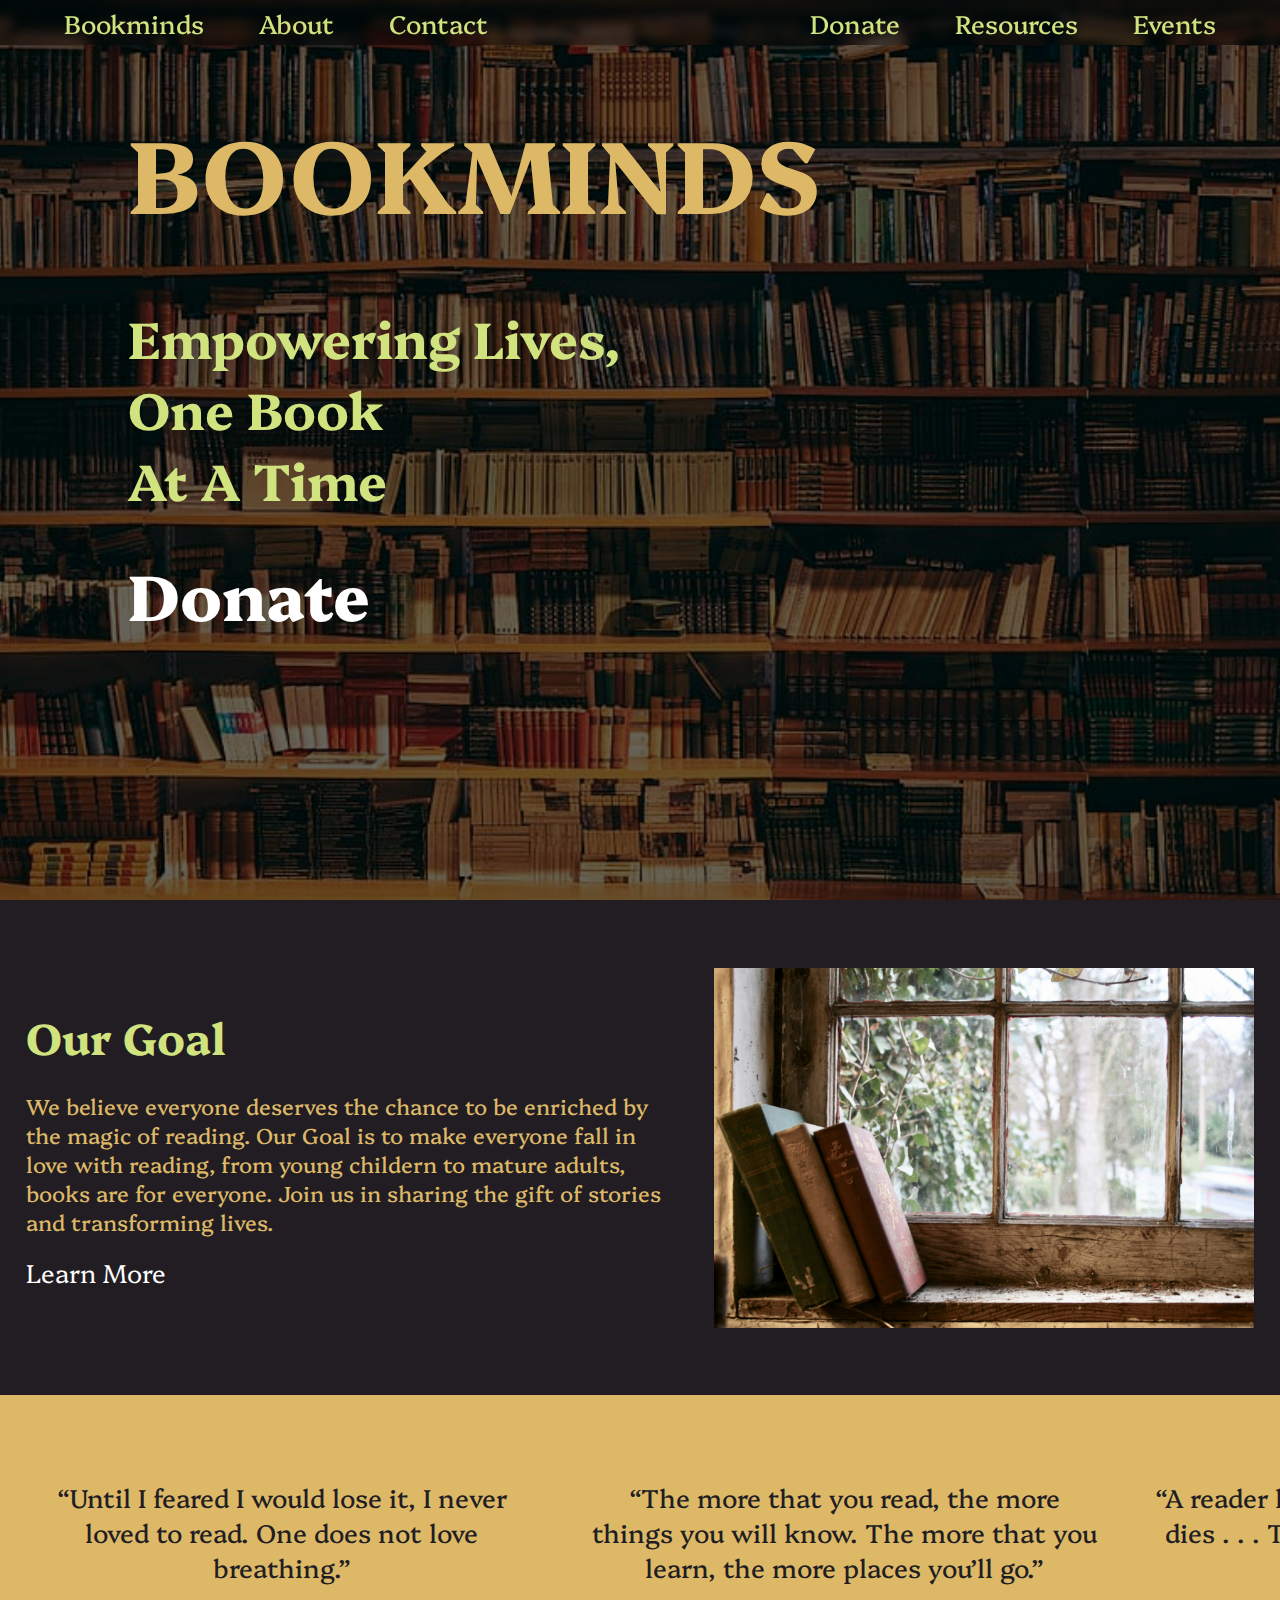
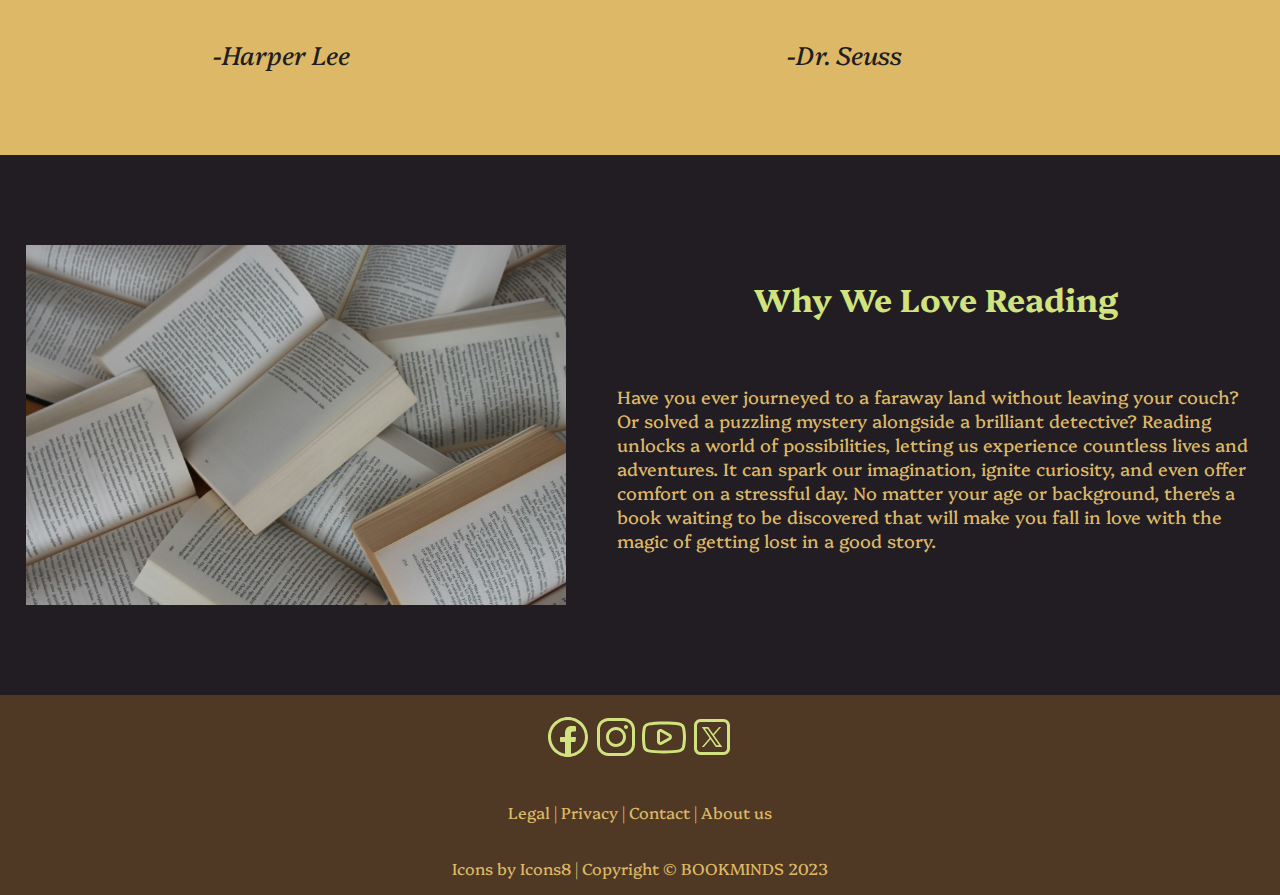
<file: index.html>
<!DOCTYPE html>
<html lang="en">
  <head>
    <meta charset="UTF-8">
    <meta name="viewport" content="width=device-width, initial-scale=1">
    <title>Bookminds</title>
    <link href="./css/index.css" rel="stylesheet">
  </head>
  <body>
    
    <!-- nav bar -->
    <nav>
      <div class="left_half">
        <a class="btn" href="./index.html">Bookminds</a>
        <a class="btn" href="./about.html">About</a>
        <a class="btn" href="./contact.html">Contact</a>
      </div>
      <div class="right_half">
        <a class="btn" href="./donate.html">Donate</a>
        <a class="btn" href="./resources.html">Resources</a>
        <a class="btn" href="./events.html">Events</a>
      </div>
    </nav>

    <!-- reding progress bar -->
    <div class="reading-progress">
      <div class="reading-progress-bar" style="width: 0%;"></div>
    </div>

    <!-- the hero container  -->
    <div class="hero_container">
      <div class='platypi_bookminds'>
        BOOKMINDS
      </div>
      <div class='heading_text'>
        <h1>Empowering Lives,<br>One Book<br> At A Time</h1>
      </div>
      <a href="./donate.html" class='btn donate_btn'>Donate</a>
    </div>



    <!-- subheading container holding the quote and the image -->
    <div class='subheading_container'>
      <div class='subheading_text'>
        <h1>Our Goal</h1>
        We believe everyone deserves the chance to be enriched by the magic of reading. Our Goal is to make everyone fall in love with reading, from young childern to mature adults, books are for everyone. Join us in sharing the gift of stories and transforming lives.<br>
        <a href="./about.html" class="main_btn">Learn More</a>
      </div>
      <img src="media/index1.jpg" alt="few books by the window">
    </div>


    <!-- quotes container holding differnt quotes from different authors -->
    <div class="quotes_container">
      <div class="quote">
        <p class="quote_text">“Until I feared I would lose it, I never loved to read. One does not love breathing.”</p>
        <p class="quote_author"> -Harper Lee</p>
      </div>
      <div class="quote">
        <p class="quote_text">“The more that you read, the more things you will know. The more that you learn, the more places you’ll go.”</p>
        <p class="quote_author"> -Dr. Seuss</p>
      </div>
      <div class="quote">
        <p class="quote_text">“A reader lives a thousand lives before he dies . . . The man who never reads lives only one.”</p>
        <p class="quote_author"> -George R. R. Martin</p>
      </div>
      <div class="quote">
        <p class="quote_text">“Until I feared I would lose it, I never loved to read. One does not love breathing.”</p>
        <p class="quote_author"> -Harper Lee</p>
      </div>
    </div>

    <div class="why_we_love_reading">
      <img src="media/index2.jpg" alt="lots of open books">
      <div class="content">
        <h1>Why We Love Reading</h1>
        <p>Have you ever journeyed to a faraway land without leaving your couch? Or solved a puzzling mystery alongside a brilliant detective? Reading unlocks a world of possibilities, letting us experience countless lives and adventures. It can spark our imagination, ignite curiosity, and even offer comfort on a stressful day. No matter your age or background, there's a book waiting to be discovered that will make you fall in love with the magic of getting lost in a good story.</p>
      </div>
    </div>

		<!-- Footer Section -->
		<footer>
			<div class='footer_container'>
				<!-- Social Media Icons -->
				<div class='socials'>
					<a href='https://facebook.com'>
						<img src="./media/socials/outlined/facebook.svg" alt="facebook">
					</a>
					<a href='https://instagram.com'>
						<img src="./media/socials/outlined/instagram.svg" alt="instagram">
					</a>
					<a href='https://youtube.com'>
						<img src="./media/socials/outlined/youtube.svg" alt="youtube">
					</a>
					<a href='https://x.com'>
						<img src="./media/socials/outlined/twitterx.svg" alt="twitterx">
					</a>
				</div>

				<!-- Links -->
				<div class='sites'>
					<a href="#">Legal</a> | <a href="#">Privacy</a> | <a href="#">Contact</a> | <a href="#">About us</a>
				</div>

				<!-- Credits -->
				<p>Icons by <a target="_blank" href="https://icons8.com">Icons8</a> | Copyright © BOOKMINDS 2023</p>
			</div>
		</footer>
    <!-- JAVASCRIPTS -->
    <script src="./js/progress_bar.js"></script>
  </body>
</html>
</file>
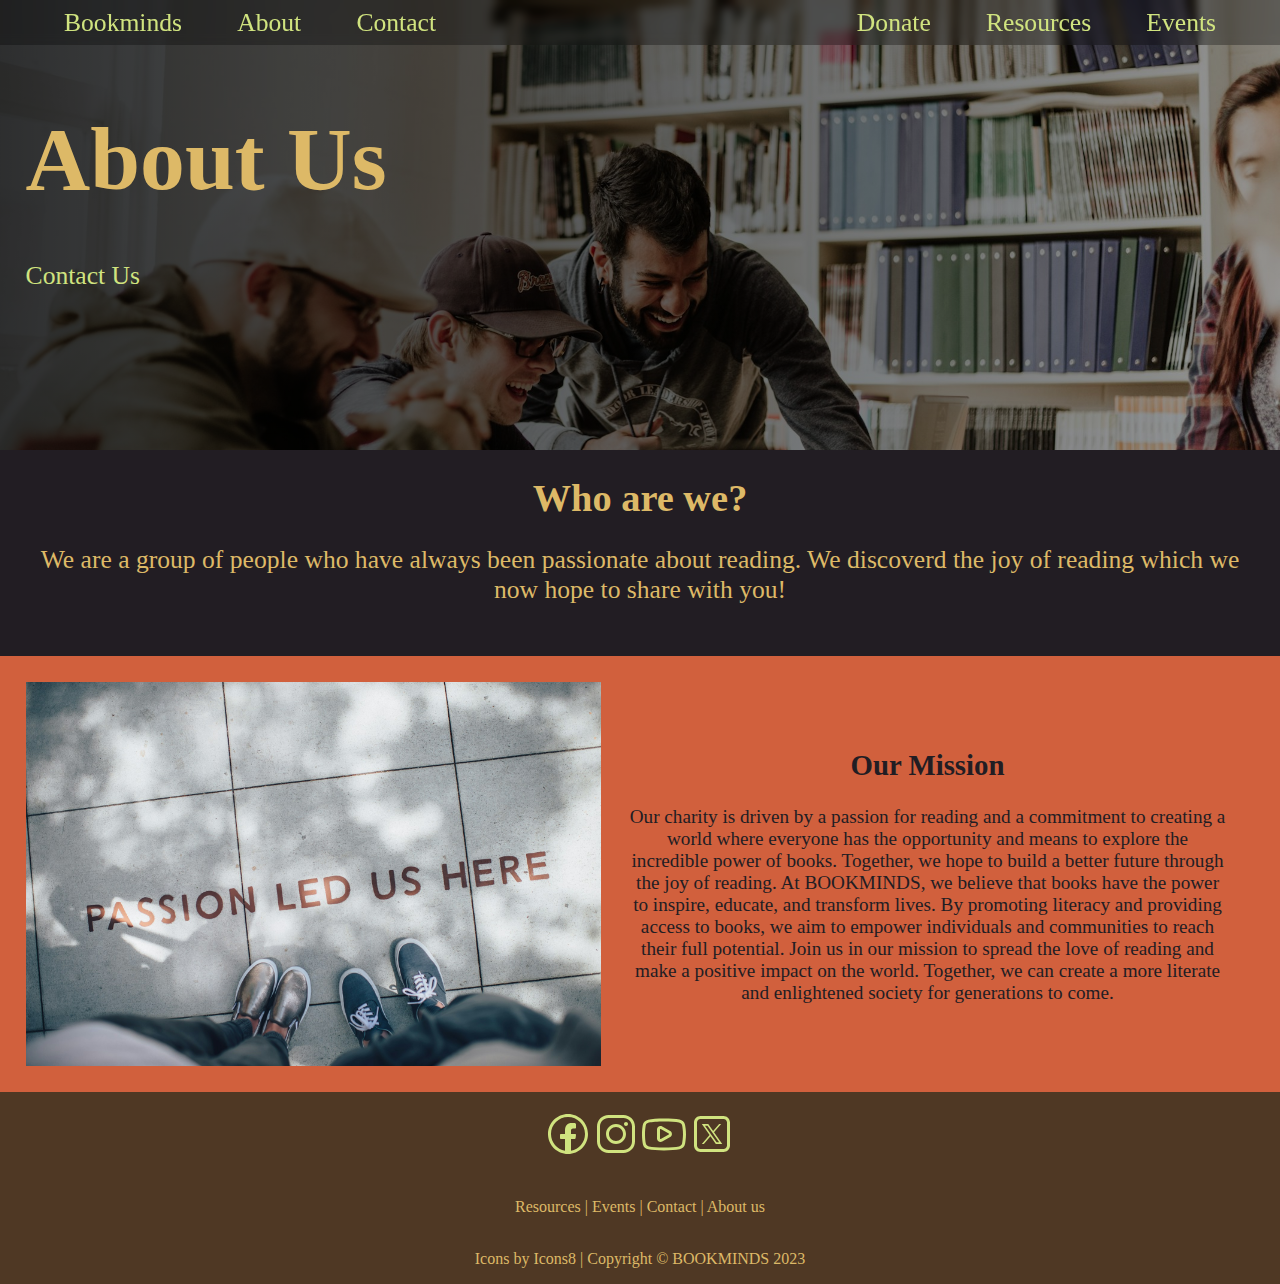
<file: about.html>
<!DOCTYPE html>
<html lang="en">
  <head>
    <meta charset="UTF-8">
    <meta name="viewport" content="width=device-width, initial-scale=1">
    <title>About</title>
    <link href="css/about.css" rel="stylesheet">
  </head>
  <body>

    <!-- nav bar -->
    <nav>
      <div class="left_half">
        <a class="btn" href="./index.html">Bookminds</a>
        <a class="btn" href="./about.html">About</a>
        <a class="btn" href="./contact.html">Contact</a>
      </div>
      <div class="right_half">
        <a class="btn" href="./donate.html">Donate</a>
        <a class="btn" href="./resources.html">Resources</a>
        <a class="btn" href="./events.html">Events</a>
      </div>
    </nav>

    <!-- reading progress bar -->
    <div class="reading-progress">
      <div class="reading-progress-bar" style="width: 0%;"></div>
    </div>

		<!-- Heading -->
		<div class='hero_container'>
      <h1 style='margin-top: 9vh;'>About Us</h1>
      <a href="./contact.html" class="btn">Contact Us</a>
		</div>


    <!-- who are we in a single line-->
    <div class="who_are_we">
      <h2>Who are we?</h2>
      <p>We are a group of people who have always been passionate about reading. We discoverd the joy of reading which we now hope to share with you! </p>
    </div>

    <!-- describing our mission and our vision -->
    <div class="our_charity">
      <img src="media/passion_led_us_here.jpg" alt="Image with the words, Passion led us here">
      <div class="our_mission">
        <h2>Our Mission</h2>
        <p>
          Our charity is driven by a passion for reading and a commitment to creating a world where everyone has the opportunity and means to explore the incredible power of books. Together, we hope to build a better future through the joy of reading. At BOOKMINDS, we believe that books have the power to inspire, educate, and transform lives. By promoting literacy and providing access to books, we aim to empower individuals and communities to reach their full potential. Join us in our mission to spread the love of reading and make a positive impact on the world. Together, we can create a more literate and enlightened society for generations to come.
        </p>
      </div>
    </div>

		<!-- Footer Section -->
		<footer>
			<div class='footer_container'>
				<!-- Social Media Icons -->
				<div class='socials'>
					<a href='https://facebook.com'>
						<img src="./media/socials/outlined/facebook.svg" alt="facebook">
					</a>
					<a href='https://instagram.com'>
						<img src="./media/socials/outlined/instagram.svg" alt="instagram">
					</a>
					<a href='https://youtube.com'>
						<img src="./media/socials/outlined/youtube.svg" alt="youtube">
					</a>
					<a href='https://x.com'>
						<img src="./media/socials/outlined/twitterx.svg" alt="twitterx">
					</a>
				</div>

				<!-- Links -->
				<div class='sites'>
					<a href="./resources.html">Resources</a> | <a href="./events.html">Events</a> | <a href="./contact.html">Contact</a> | <a href="./about.html">About us</a>
				</div>

				<!-- Credits -->
				<p>Icons by <a target="_blank" href="https://icons8.com">Icons8</a> | Copyright © BOOKMINDS 2023</p>
			</div>
		</footer>
    <!-- JAVASCRIPTS -->
    <script src="./js/progress_bar.js"></script>
    <script src="./js/smooth_scroll.js"></script>

  </body>
</html>
</file>
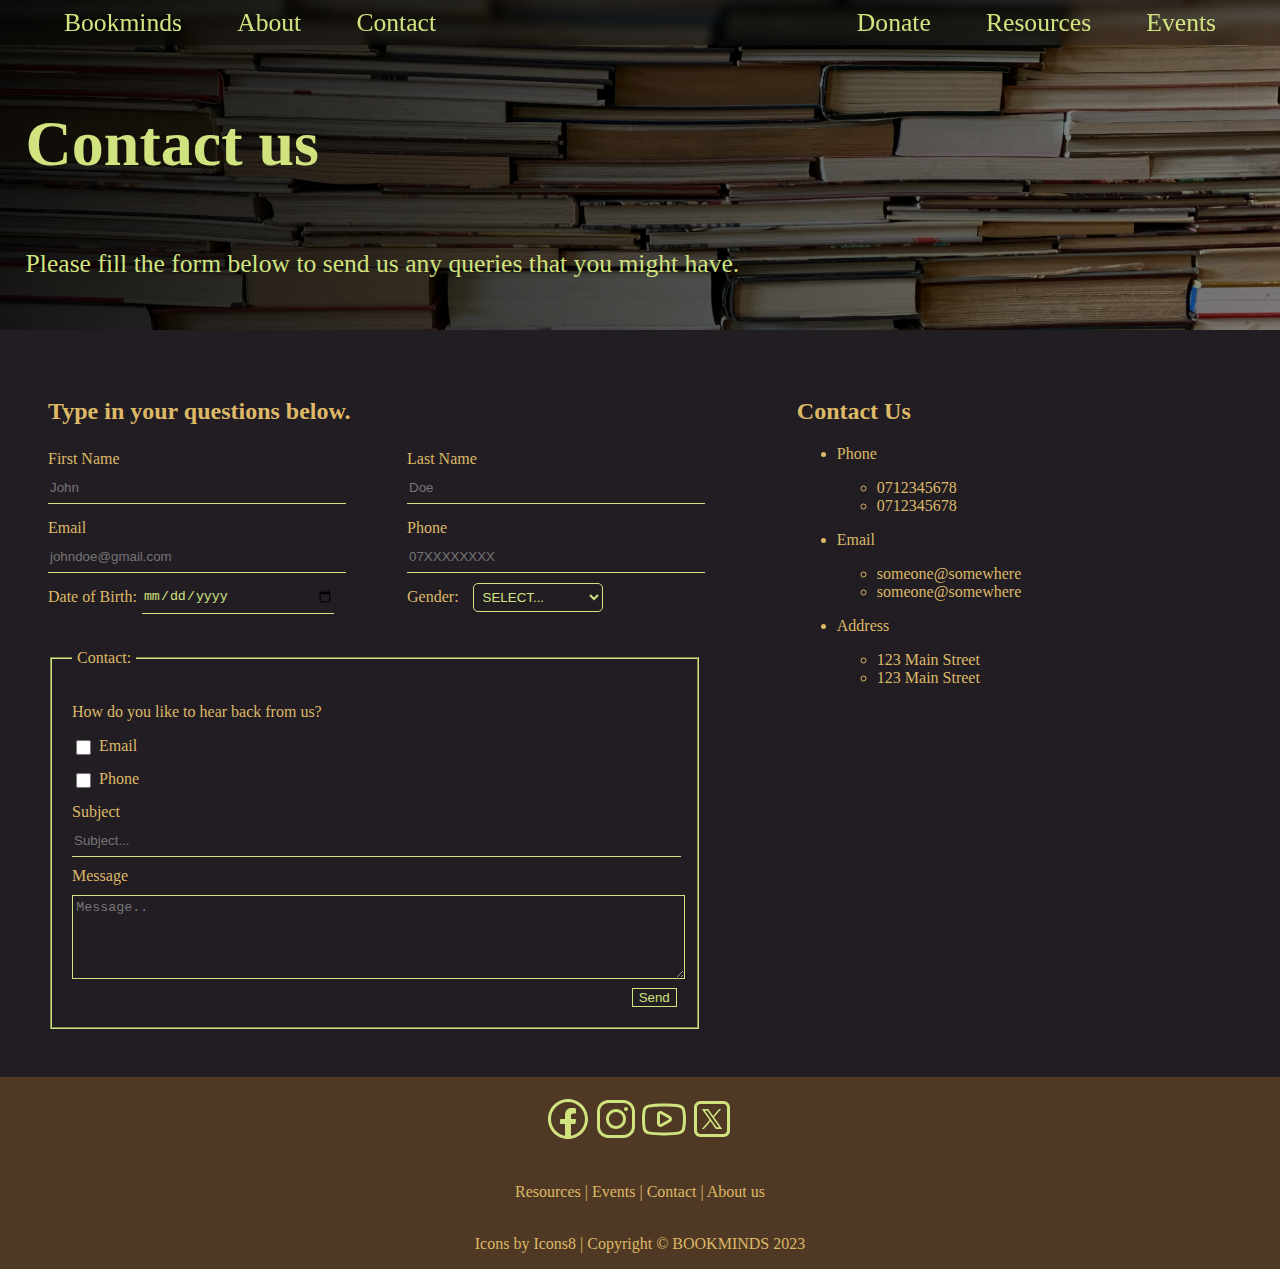
<file: contact.html>
<!DOCTYPE html>
<html lang="en">
  <head>
    <meta charset="UTF-8">
    <meta name="viewport" content="width=device-width, initial-scale=1">
    <title>Contact</title>
    <link href="css/contact.css" rel="stylesheet">
  </head>
  <body>
  
    <!-- nav bar -->
    <nav>
      <div class="left_half">
        <a class="btn" href="./index.html">Bookminds</a>
        <a class="btn" href="./about.html">About</a>
        <a class="btn" href="./contact.html">Contact</a>
      </div>
      <div class="right_half">
        <a class="btn" href="./donate.html">Donate</a>
        <a class="btn" href="./resources.html">Resources</a>
        <a class="btn" href="./events.html">Events</a>
      </div>
    </nav>

    <!-- reading progress bar -->
    <div class="reading-progress">
      <div class="reading-progress-bar" style="width: 0%;"></div>
    </div>

    <!-- Heading -->
    <div class='hero_container'>
      <h1 style='margin-top: 9vh;'>Contact us </h1>
      <p>Please fill the form below to send us any queries that you might have.</p>
    </div>

    <div class="contact">
      <div class="contact-form">
        <h2>Type in your questions below.</h2>
        <!-- This section contains the contact form. -->
        <form id="form" name="contact">
          <!-- The contents are arrange in rows of two column. -->
          <div class="form-row">
            <div class="form-field">
              <label>First Name</label>
              <input type="text" name="fname" placeholder="John">
              <p class="fname error">Please type a valid First Name.</p>
            </div>
            <div class="form-field">
              <label>Last Name</label>
              <input type="text" name="lname" placeholder="Doe">
              <p class="lname error">Please type a valid Last Name.</p>
            </div>
          </div>
          <div class="form-row">
            <div class="form-field">
              <label>Email</label>
              <input type="email" name="email" placeholder="johndoe@gmail.com">
              <p class="email error">Please type a valid Email.</p>
            </div>
            <div class="form-field">
              <label>Phone</label>
              <input type="text" name="phone" placeholder="07XXXXXXXX">
              <p class="phone error">Please type a valid Phone Number.</p>
            </div>
          </div>
          <div class="form-row">
            <div class="form-field">
              <label class="small">
                Date of Birth:
                <input type="date" name="DOB">
              </label>
              <p class="dob error">Please enter a valid Date of Birth.</p>
            </div>
            <div class="form-field">
              Gender:
              <select name="gender">
                <option selected value>SELECT...</option>
                <option value="Male">Male</option>
                <option value="Female">Female</option>
                <option value="Non-binary">Non-binary</option>
                <option value="Prefer not to say">Prefer not to say</option>
              </select>
            </div>
          </div>
          <!-- The fieldset element is used to highlight the actual message portion of the contact form. -->
          <fieldset>
            <legend>Contact:</legend>
            <p>How do you like to hear back from us?</p>
            <label class="small">
              <input type="checkbox" name="Email">
                Email
            </label>
            <label class="small">
              <input type="checkbox" name="Phone">
                Phone
            </label>
            <label>Subject</label>
            <input type="text" name="subject" placeholder="Subject...">
            <p class="subject error">The subject cannot be empty.</p>
            <label>Message</label>
            <textarea name="message" rows="5" placeholder="Message.."></textarea>
            <p class="message error">The subject cannot be empty.</p>
            <button type="submit" class="send-button">Send</button>
          </fieldset>
        </form>
      </div>


      <!-- This section contains the contact information of the website. -->
      <div class="contact-info">
        <h2>Contact Us</h2>

        <!-- Nested list -->
        <ul class="outer_list">
          <li>
            <p>Phone</p>
            <ul class="inner_list">
              <li>0712345678</li>
              <li>0712345678</li>
            </ul>
          </li>
          <li>
            <p>Email</p>
            <ul class="inner_list">
              <li>someone@somewhere</li>
              <li>someone@somewhere</li>
            </ul>
          </li>
          <li>
            <p>Address</p>
            <ul class="inner_list">
              <li>123 Main Street</li>
              <li>123 Main Street</li>
            </ul>
          </li>
        </ul>
      </div>
    </div>

		<!-- Footer Section -->
		<footer>
			<div class='footer_container'>
				<!-- Social Media Icons -->
				<div class='socials'>
					<a href='https://facebook.com'>
						<img src="./media/socials/outlined/facebook.svg" alt="facebook">
					</a>
					<a href='https://instagram.com'>
						<img src="./media/socials/outlined/instagram.svg" alt="instagram">
					</a>
					<a href='https://youtube.com'>
						<img src="./media/socials/outlined/youtube.svg" alt="youtube">
					</a>
					<a href='https://x.com'>
						<img src="./media/socials/outlined/twitterx.svg" alt="twitterx">
					</a>
				</div>

				<!-- Links -->
				<div class='sites'>
					<a href="./resources.html">Resources</a> | <a href="./events.html">Events</a> | <a href="./contact.html">Contact</a> | <a href="./about.html">About us</a>
				</div>

				<!-- Credits -->
				<p>Icons by <a target="_blank" href="https://icons8.com">Icons8</a> | Copyright © BOOKMINDS 2023</p>
			</div>
		</footer>
    <!-- JAVASCRIPTS -->
    <script src="./js/progress_bar.js"></script>
    <script src="./js/smooth_scroll.js"></script>
    <script src="./js/form.js"></script>
  </body>
</html>
</file>
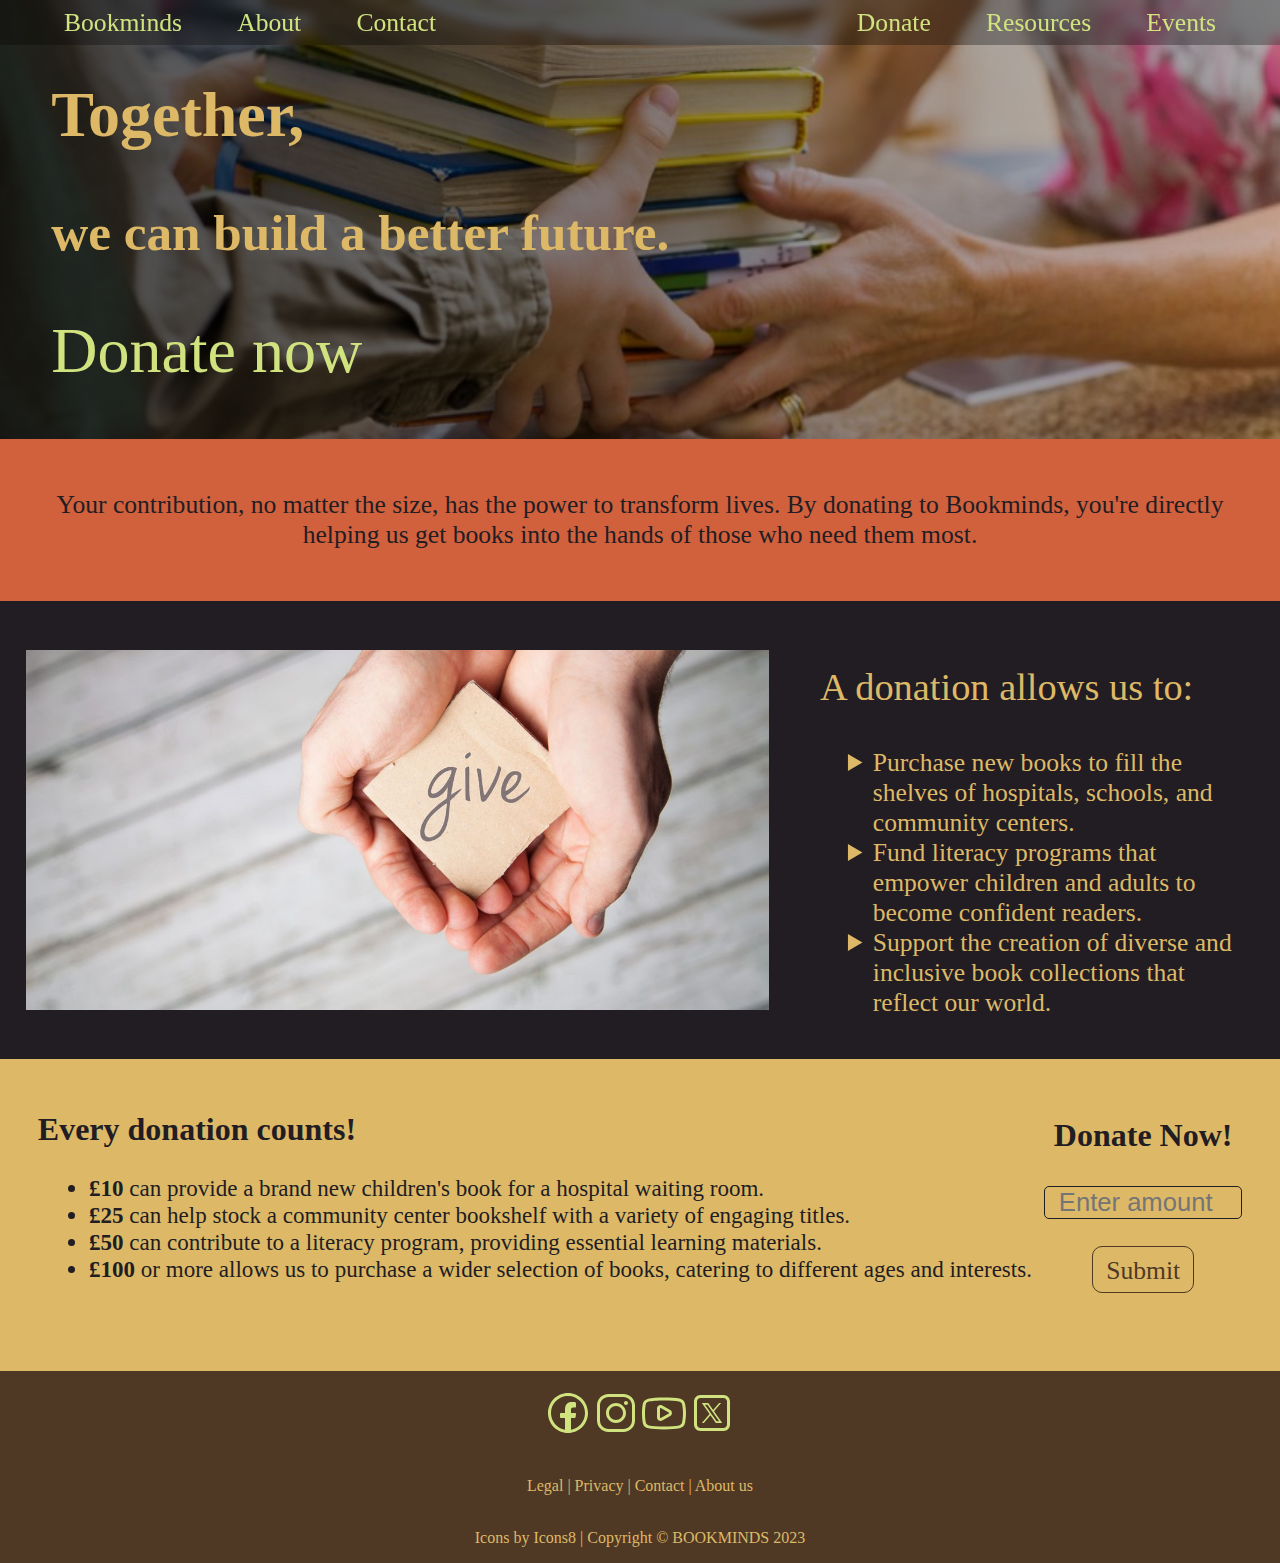
<file: donate.html>
<!DOCTYPE html>
<html lang="en">
  <head>
    <meta charset="UTF-8">
    <meta name="viewport" content="width=device-width, initial-scale=1">
    <title>Donate</title>
    <link href="./css/donate.css" rel="stylesheet">
  </head>
  <body>
    <!-- nav bar -->
    <nav>
      <div class="left_half">
        <a class="btn" href="./index.html">Bookminds</a>
        <a class="btn" href="./about.html">About</a>
        <a class="btn" href="./contact.html">Contact</a>
      </div>
      <div class="right_half">
        <a class="btn" href="./donate.html">Donate</a>
        <a class="btn" href="./resources.html">Resources</a>
        <a class="btn" href="./events.html">Events</a>
      </div>
    </nav>

    <!-- reading progress bar -->
    <div class="reading-progress">
      <div class="reading-progress-bar" style="width: 0%;"></div>
    </div>


		<!-- Heading -->
		<div class='hero_container'>
      <h1 style='margin-top: 3vh;'>Together, </h1>
      <h2> we can build a better future. </h2>
      <a href="#donate_now" class="btn smooth_scroll">Donate now</a>
		</div>


    <!-- Subheading -->
    <div class='subheading_container'>
      <p>Your contribution, no matter the size, has the power to transform lives.  By donating to Bookminds, you're directly helping us get books into the hands of those who need them most.</p>
    </div>
    <!-- Mid Section going into more detail about why their donation means so much to us -->
    <div class='middle_container'>
      <!-- Description and list of things donation allows us to do -->
      <img src="media/hands.jpg" alt="hands holding a paper with 'give' written on it">
      <div class='text'>
        <p>A donation allows us to: </p>
        <ul>
          <li>Purchase new books to fill the shelves of hospitals, schools, and community centers.</li>
          <li>Fund literacy programs that empower children and adults to become confident readers.</li>
          <li>Support the creation of diverse and inclusive book collections that reflect our world.</li>
        </ul>
      </div>

    </div>

		<!-- Donation Secion -->
		<div class='donate'>
			<!-- heading and list of donation options -->
			<div class='text'>
				<h2>Every donation counts!</h2>
				<ul>
					<li><strong>£10</strong> can provide a brand new children's book for a hospital waiting room.</li>
					<li><strong>£25</strong> can help stock a community center bookshelf with a variety of engaging titles.</li>
					<li><strong>£50</strong> can contribute to a literacy program, providing essential learning materials.</li>
					<li><strong>£100</strong> or more allows us to purchase a wider selection of books, catering to different ages and interests.</li>
				</ul>
				<p>Make a secure one-time donation today, or become a monthly donor and provide ongoing support for our mission.</p>
			</div>

			<!-- Payment Section -->
			<div class='payment'>
				<h3 id="donate_now">Donate Now!</h3>
				<!-- Input box to input amount -->
				<input type='number' id='amount' step='10' placeholder='Enter amount' min='1' max='1000'>
        <a href="./under_construction.html" class="btn">Submit</a>
			</div>
		</div>
		<!-- Footer Section -->
		<footer>
			<div class='footer_container'>
				<!-- Social Media Icons -->
				<div class='socials'>
					<a href='https://facebook.com'>
						<img src="./media/socials/outlined/facebook.svg" alt="facebook">
					</a>
					<a href='https://instagram.com'>
						<img src="./media/socials/outlined/instagram.svg" alt="instagram">
					</a>
					<a href='https://youtube.com'>
						<img src="./media/socials/outlined/youtube.svg" alt="youtube">
					</a>
					<a href='https://x.com'>
						<img src="./media/socials/outlined/twitterx.svg" alt="twitterx">
					</a>
				</div>

				<!-- Links -->
				<div class='sites'>
					<a href="#">Legal</a> | <a href="#">Privacy</a> | <a href="#">Contact</a> | <a href="#">About us</a>
				</div>

				<!-- Credits -->
				<p>Icons by <a target="_blank" href="https://icons8.com">Icons8</a> | Copyright © BOOKMINDS 2023</p>
			</div>
		</footer>
    <!-- JAVASCRIPTS -->
    <script src="./js/progress_bar.js"></script>
    <script src="./js/smooth_scroll.js"></script>

  </body>
</html>
</file>
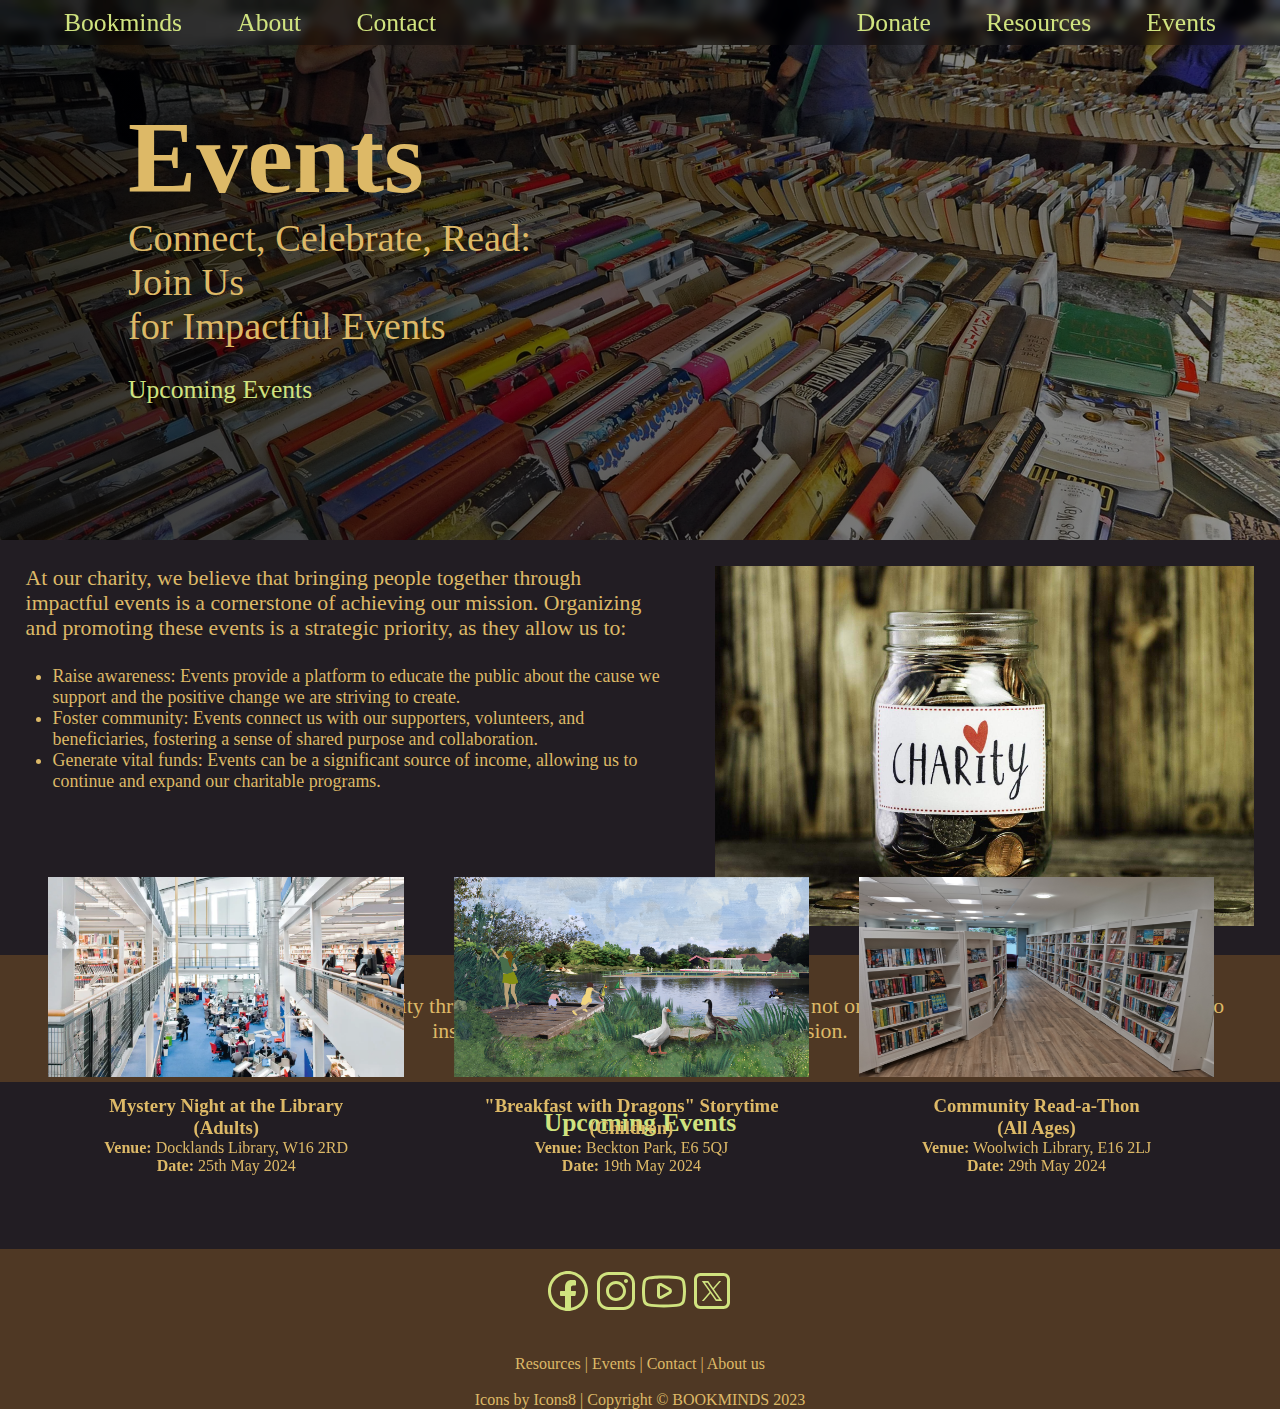
<file: events.html>
<!DOCTYPE html>
<html lang="en">
  <head>
    <meta charset="UTF-8">
    <meta name="viewport" content="width=device-width, initial-scale=1">
    <title>Events</title>
    <link href="./css/events.css" rel="stylesheet">
  </head>
  <body>

    <!-- nav bar -->
    <nav>
      <div class="left_half">
        <a class="btn" href="./index.html">Bookminds</a>
        <a class="btn" href="./about.html">About</a>
        <a class="btn" href="./contact.html">Contact</a>
      </div>
      <div class="right_half">
        <a class="btn" href="./donate.html">Donate</a>
        <a class="btn" href="./resources.html">Resources</a>
        <a class="btn" href="./events.html">Events</a>
      </div>
    </nav>

    <!-- reading progress bar -->
    <div class="reading-progress">
      <div class="reading-progress-bar" style="width: 0%;"></div>
    </div>

    <!-- the main hero container  -->
    <div class="hero_container">
      <h1 class="main_heading">Events</h1>
      <p class="heading_text">Connect, Celebrate, Read:<br> Join Us<br> for Impactful Events</p>
      <a href="#upcoming_events" class="btn smooth_scroll">Upcoming Events</a>
    </div>

		<!-- Why events Section -->
		<div class='top'>
			<!-- Text of why_events with list of reasons -->
			<div class='why_events'>
				<p>At our charity, we believe that bringing people together through impactful events is a cornerstone of achieving our mission.  Organizing and promoting these events is a strategic priority, as they allow us to:
				</p>
				<br>
				<ul>
					<li>
						Raise awareness: Events provide a platform to educate the public about the cause we support and the positive change we are striving to create.
					</li>
					<li>
						Foster community: Events connect us with our supporters, volunteers, and beneficiaries, fostering a sense of shared purpose and collaboration.
					</li>
					<li>
						Generate vital funds: Events can be a significant source of income, allowing us to continue and expand our charitable programs.
					</li>
				</ul>
				<br>
			</div>

			<!-- Image -->
			<div class='main_image'>
				<img src="media/charity.jpg" alt="a jar of coins with charity written on it">
			</div>
		</div>

    <div class="events_goal">
    <p>By actively engaging with our community through well-organized events, we strive to not only achieve our fundraising goals, but also inspire and empower others to join our mission.</p>
    </div>


    <!-- Past Events Section -->
    <h2 class="past_events_h2" id="upcoming_events">Upcoming Events</h2>
    <div class='past_events'>

      <!-- Flip Box to create fliping animation on hover -->
      <div class="flip-box">
        <div class="flip-box-inner">
          <!-- the front part of the flip box -->
          <div class="flip-box-front">
            <img src="./media/library.jpg" height="200px" alt="placeholder">
            <br>
            <h3>Mystery Night at the Library<br> (Adults)</h3>
            <p><b>Venue:</b> Docklands Library, W16 2RD</p>
            <p><b>Date:</b> 25th May 2024</p>
          </div>
          <!-- the back part of the flip box -->
          <div class="flip-box-back">
            <br> <br>
            <h3>Mystery Night at the Library (Adults):</h3>
            <br>
            <p>Put on your detective hats and join us for an evening of literary intrigue! This murder mystery party takes place with the beautiful view from Docklands library.</p> <br>
            <p>Guests will dress up as their favorite book characters, mingle with "suspects," and solve a fictional crime throughout the night.</p>
          </div>
        </div>
      </div>

      <div class="flip-box">
        <div class="flip-box-inner">
          <!-- the front part of the flip box -->
          <div class="flip-box-front">
            <img src="./media/backton_park.jpg" width="355.55px" height="200px" alt="placeholder">
            <br>
            <h3>"Breakfast with Dragons" Storytime<br> (Children)</h3>
            <p><b>Venue:</b> Beckton Park, E6 5QJ</p>
            <p><b>Date:</b> 19th May 2024</p>
          </div>
          <!-- the back part of the flip box -->
          <div class="flip-box-back">
            <br> <br>
            <h3>"Breakfast with Dragons" Storytime (Children):</h3>
            <br>
            <p>Calling all young adventurers! Join us for a magical morning filled with stories, songs, and crafts inspired by the world of dragons.<br> <br> Children are encouraged to dress up as their favorite dragon characters (think wings, scales, and lots of imagination!). This event is free and open to the public.
</p>
          </div>
        </div>
      </div>

        <div class="flip-box">
          <div class="flip-box-inner">
          <!-- the front part of the flip box -->
            <div class="flip-box-front">
              <img src="./media/woolwich_library.jpg" width="355.55px" height="200px" alt="placeholder">
              <br>
            <h3>Community Read-a-Thon<br>(All Ages)</h3>
              <p><b>Venue:</b> Woolwich Library, E16 2LJ</p>
              <p><b>Date:</b> 29th May 2024</p>
            </div>
          <!-- the back part of the flip box -->
            <div class="flip-box-back">
              <br> <br>
              <h3>Mystery Night at the Library (Adults):</h3>
              <br>
              <p> Grab your favorite book and join us for a virtual read-a-thon!  This month-long challenge encourages participants of all ages to dedicate a set amount of time to reading.<br><br> Track your reading progress and connect with fellow bookworms on our dedicated online platform. Let's make a difference, one page at a time!</p>
            </div>
          </div>
        </div>

    </div>


		<!-- Footer Section -->
		<footer>
			<div class='footer_container'>
				<!-- Social Media Icons -->
				<div class='socials'>
					<a href='https://facebook.com'>
						<img src="./media/socials/outlined/facebook.svg" alt="facebook">
					</a>
					<a href='https://instagram.com'>
						<img src="./media/socials/outlined/instagram.svg" alt="instagram">
					</a>
					<a href='https://youtube.com'>
						<img src="./media/socials/outlined/youtube.svg" alt="youtube">
					</a>
					<a href='https://x.com'>
						<img src="./media/socials/outlined/twitterx.svg" alt="twitterx">
					</a>
				</div>

				<!-- Links -->
				<div class='sites'>
					<a href="./resources.html">Resources</a> | <a href="./events.html">Events</a> | <a href="./contact.html">Contact</a> | <a href="./about.html">About us</a>
				</div>

				<!-- Credits -->
				<p>Icons by <a target="_blank" href="https://icons8.com">Icons8</a> | Copyright © BOOKMINDS 2023</p>
			</div>
		</footer>

    <!-- JAVASCRIPTS -->
    <script src="./js/progress_bar.js"></script>
    <script src="./js/smooth_scroll.js"></script>
  </body>
</html>
</file>
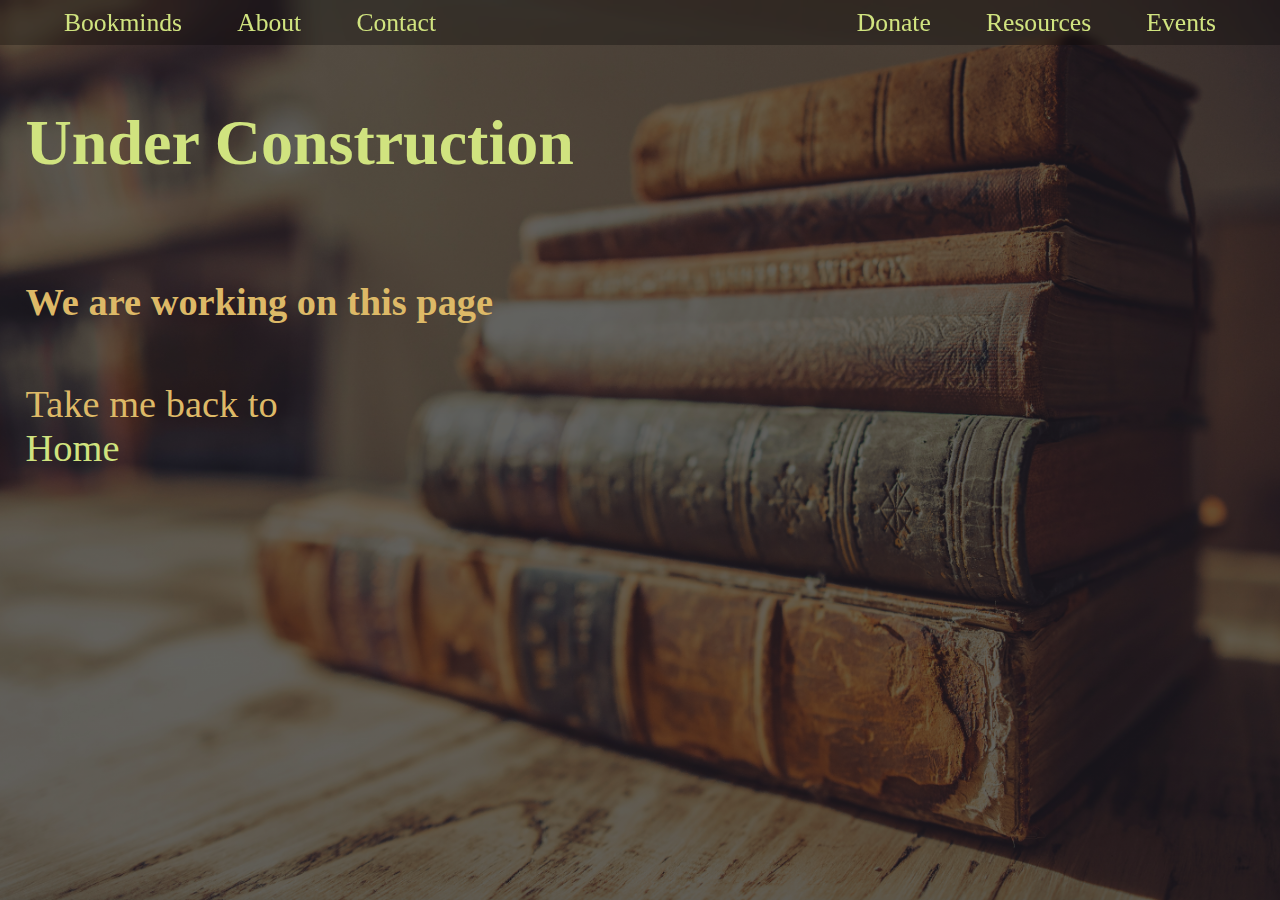
<file: under_construction.html>
<!DOCTYPE html>
<html lang="en">
  <head>
    <meta charset="UTF-8">
    <meta name="viewport" content="width=device-width, initial-scale=1">
    <title>Under Construction page</title>
    <link href="./css/default.css" rel="stylesheet">
    <style>
      .hero_container {
        background: linear-gradient(rgba(0, 0, 0, 0.6), rgba(0, 0, 0, 0.6)),
          url("../media/under_construction.jpg") center center;
        background-size: cover;
        overflow: hidden;
        display: flex;
        flex-direction: column;
        height: 100vh;
      }

      h1 {
        padding: 7vh 0 0 2vw;
        font-size: 5vw;
      }

      h2 {
        padding: 2vw;
        font-size: 3vw;
      }

      .hero_container p {
        margin: 0;
        padding: 0 0 0 2vw;
        font-size: 3vw;
      }

      .hero_container a {
        text-align: justify;
        padding: 0 0 0 2vw;
        font-size: 3vw;
      }
    </style>
  </head>
  <body>

    <!-- nav bar -->
    <nav>
      <div class="left_half">
        <a class="btn" href="./index.html">Bookminds</a>
        <a class="btn" href="./about.html">About</a>
        <a class="btn" href="./contact.html">Contact</a>
      </div>
      <div class="right_half">
        <a class="btn" href="./donate.html">Donate</a>
        <a class="btn" href="./resources.html">Resources</a>
        <a class="btn" href="./events.html">Events</a>
      </div>
    </nav>


    <div class="hero_container">
      <h1>Under Construction</h1>
      <h2>We are working on this page</h2>
      <p>Take me back to </p> 
      <a class="btn" href="./index.html">Home</a>
    </div>

    <script src="./js/progress_bar.js"></script>

  </body>
</html>
</file>
<file: css/index.css>
@import 'default.css';
@import url('https://fonts.googleapis.com/css2?family=Platypi:ital,wght@0,300..800;1,300..800&display=swap');

/* applying the default styling to all html elements */
body {
  font-family: "Platypi", serif;
  margin: 0;
  padding: 0;
  color: var(--gold);
  overflow-x: hidden;
}

/* HERO SECTION */
.hero_container {
  height: 100vh;
  width: 100vw;
  background: linear-gradient(rgba(0, 0, 0, 0.6), rgba(0, 0, 0, 0.6)),
    url("../media/library-book-bookshelf-read.jpg") center center;
  background-size: cover;
  overflow: hidden;
  top: 0;
  top: 0;
}

/* styling the heading text */
.platypi_bookminds {
  font-family: "Platypi", serif;
  font-weight: 700;
  font-style: normal;
  font-size: 8vw;
  padding: 11vh 0 0 10vw;
}

/* styling the heading text */
.hero_container .heading_text {
  font-family: "Platypi", serif;
  font-weight: 500;
  font-style: normal;
  font-size: 2vw;
  padding: 3vh 0 0 10vw;
}

/* styling the main button */
.main_btn{
  width: fit-content;
  text-decoration: none;
  color: white;
  font-size: 2vw;
  margin: 2vh 0 0 0;
  font-family: "Platypi", serif;
  font-weight: 300;
}

.main_btn:hover {
  color: var(--green);
  background-color: var(--)
}


/* styling the donate button */
.donate_btn{
  color: white;
  font-size: 5vw;
  padding: 3vh 0 0 10vw;
  font-family: "Platypi", serif;
  font-weight: 900;
}

.donate_btn:hover {
  color: var(--green);
  background-color: var(--)
}

/* subheading section */
.subheading_container {
  display: flex;
  align-items: center;
  height: 55vh;
  background-color: var(--black);
}

/* styling the subheading text */
.subheading_text {
  display: flex;
  flex-direction: column;
  padding: 0 2vw;
  font-size: 1.7vw;
}

/* styling the subheading heading */
.subheading_text h1 {
  margin: 0;
  padding-bottom: 2vw;
}

/* styling the subheading image */
.subheading_container img {
  height: 40vh;
  padding: 2vw;
}

/* QUOTES SECTION */
.quotes_container {
  background-color: var(--gold);
  display: flex;
  align-items: center;
  width: 100vw; 
  height: 40vh;
  overflow: hidden;
}

.quotes_container .quote {
  animation: marquee 20s linear infinite; /* Animation properties */
  width: 280vw;
  padding: 0 2vw 0 2vw;
  font-size: 2vw;
  /* Content width exceeds container */
  /* width: fit-content; */
  /* Remove margin */
  /* margin: 0; */
  /* Optional text color */
  color: #fff;
  display: flex;
  justify-content: space-between;
  flex-direction: column;
  align-items: center;
}

/* styling the quote text */
.quote_text {
  color: var(--black);
  width: 40vw;
  text-align: center;
}

/* styling the quote author */
.quote_author {
  color: var(--black);
  font-style: oblique;
}

/* ANIMATION */
@keyframes marquee {
  0% { transform: translateX(100%); } /* Start from right side */
 100% { transform: translateX(-100%); } /* Scroll to left side */
}

/* WHY WE LOVE READING SECTION */
.why_we_love_reading {
  background-color: var(--black);
  height: 60vh;
  display: flex;
  align-items: center;
}

.why_we_love_reading img {
  padding: 2vw;
}

/* styling the content */
.why_we_love_reading .content {
  display: flex;
  flex-direction: column;
  align-items: center;
}

.why_we_love_reading .content p {
  padding: 2vw;
  font-size: 1.4vw;
}

.why_we_love_reading img {
  height: 40vh;
}
</file>
<file: css/about.css>
@import 'default.css';

/* applying the default styling to all html elements */
body {
  background-color: var(--black);
  overflow-x: hidden;
  padding: 0;
  margin: 0;
}

/* HERO SECTION */
.hero_container {
  display: flex;
  flex-direction: column;
  align-items: flex-start;
  background: linear-gradient(to right, rgba(0, 0, 0, 0.8), rgba(0, 0, 0, 0.3)),
    url("../media/about_us.jpg") center center;
  background-size: cover;
  height: 50vh;
}

/* changing the color of the heading text */
.hero_container h1 {
  color: var(--gold);
  margin: 0;
  padding: 2vw;
  font-size: 7vw;
}

/* changing the color of the subheading text */
.hero_container a {
  padding-top: 2vw;
}

/* WHO ARE WE SECTION */
.who_are_we {
  display: flex;
  flex-direction: column;
  align-items: center;
  background-color: var(--black);
  color: var(--gold);
  padding: 2vw;
  font-size: 2vw;
  text-align: center;
}


.who_are_we h2 {
  margin: 0;
}

/* OUR CHARITY SECTION */
.our_charity {
  display: flex;
  align-items: center;
  background-color: var(--orange);
  color: var(--black);
  padding: 2vw;
  font-size: 1.5vw;
  text-align: center;
}

.our_charity img {
  height: 30vw;
}

.our_mission {
  padding: 2vw;
}
</file>
<file: css/contact.css>
@import 'default.css';


/* applying the default styling to all html elements */
body {
  background-color: var(--black);
  color: var(--gold);
}

/* HERO SECTION */
.hero_container {
  background: linear-gradient(to right, rgba(0, 0, 0, 0.9), rgba(0, 0, 0, 0.4)),
    url("../media/contact.jpg") center center;
  background-size: cover;
  padding: 2vw;
  flex-direction: column;
  display: flex;
  align-items: flex-start;
}

/* changing font size of the heading text*/
.hero_container h1 {
  font-size: 5vw;
}

/* changing color and font size of the subheading text */
.hero_container p {
  color: var(--green);
  font-size: 2vw;
}

.content p {
  margin-bottom: .5rem;
}

.contact {
  display: flex;
  border-radius: 1rem;
  margin: 1rem 0;
}

/* Styling the contact form. */
.contact-form {
  flex-basis: 60%; /* This will take the first 60% of the container. */
  padding: 2rem 3rem;
}

/* Styling the contact information. */
.contact-info {
  flex-basis: 40%; /* This section will take the remaining 40% of the container. */
  padding: 2rem 3rem;
  border-radius: 1rem;
}

/* Styling the form and its contents. */
.form-row {
  display: flex;
  justify-content: space-between;
  margin-bottom: 5px;
}

.form-row .form-field {
  flex-basis: 45%;
}

/* styling for the error message */
.error {
  color: white;
  border: 1px solid red;
  background-color: rgba(255, 0, 0, 0.1);
  padding: 5px;
  border-radius: 5px;
  display: none;
  text-align: center;
  transition: all 0.3s ease;
}

/* Styling the elements of the form. */
label {
  display: block;
  margin-bottom: 10px;
  margin-top: 5px;
}

/* Styling the input fields. */
input {
  width: 100%;
  border:none;
  background-color: transparent;
  border-bottom: 1px solid var(--accent-color);
  outline: none;
  padding-bottom: .5rem;
  margin-bottom: 5px;
  accent-color: var(--accent-color);
}

input[type], textarea[placeholder] {
  color: var(--accent-color);
}

input[name="DOB"] {
  flex-basis: 65%;
}

/* styling for the small inputs */
label.small {
  display: flex;
  justify-content: flex-start;
  gap: 5px;
}

/* Styling the select tag. */
select {
  background-color: transparent;
  color: var(--accent-color);
  padding: 5px;
  border: 1px solid var(--accent-color);
  margin-left: 10px;
  border-radius: 5px;
}

/* Styling the fieldset tag. */
fieldset {
  margin-top: 20px;
  padding: 20px;
  border-color: var(--accent-color);
}

/* Styling the legend tag. */
legend {
  padding: 0 5px;
}

input[type="checkbox"] {
  width: 15px;
  height: 15px;
}

/* Styling the textarea tag. */
textarea {
  width: 100%;
  border: 1px solid var(--accent-color);
  outline: none;
  padding: .2rem;
  background-color: transparent;
  margin-bottom: 5px;
}

/* Styling the contact button on top of the page. */
.static-button {
  margin: 1rem 0;
  background-color: var(--accent-color);
  color: black;
  float: right;
}

button.static-button:hover {
  /*margin: 1rem 0;*/
  background-color: transparent;
  color: var(--accent-color);
}

/* Styling the send button of the form. */
.send-button {
  float: right;
  background-color: transparent;
  color: var(--accent-color);
  border: 1px solid var(--accent-color);
}

.send-button:hover {
  background-color: var(--accent-color);
  color: black;
}

/* Styling the table containing contact info. */
tr td {
  vertical-align: top;
  padding-top: 2rem;
}

tr td:first-child {
  padding-right: 1rem;
}

tr td a:link {
  color: black;
  text-decoration: none;
}

.contact-info img {
  border-radius: 10px;
  margin-top: 30px;
  transition: all 0.3s ease-in-out;
}

.contact-info img:hover {
  box-shadow: 0 5px 5px 0 #00000075;
}
/* This will change and overwrite styles, when the width of the device is 900px or less. */
@media (max-width: 900px) {
  .contact-form {
    flex-basis: 100%;
  }

  .form-row {
    flex-direction: column;
  }

  .contact-info {
    flex-basis: 100%;
  }

  input[type="date"] {
    flex-basis: 40%;
  }
}
</file>
<file: css/donate.css>
@import 'default.css';

/* applying the default styling to all html elements */
body {
  overflow-x: hidden;
  padding: 0;
  margin: 0;
  background-color: var(--black);
}

/* HERO SECTION */
.hero_container {
  background: linear-gradient(to right, rgba(0, 0, 0, 0.7), rgba(0, 0, 0, 0.2)),
    url("../media/donate.jpg") center center;
  background-size: cover;
  padding: 2vw;
  flex-direction: column;
  display: flex;
  align-items: flex-start;
}

.hero_container h1 {
  /* setting margin 0 again because h1 and h2 has inbuilt margin */
  margin: 0;
  font-size: 5vw;
  padding: 2vw;
  color: var(--gold);
}

.hero_container h2 {
  /* setting margin 0 again because h1 and h2 has inbuilt margin */
  margin: 0;
  font-size: 4vw;
  padding: 2vw;
  color: var(--gold);
}

.hero_container a {
  font-size: 5vw;
  padding: 0;
  margin: 2vw;
}

/* SUBHEADING SECTION */
.subheading_container {
  padding: 2vw;
  font-size: 2vw;
  text-align: center;
  color: var(--black);
  background-color: var(--orange);
}

/* MIDDLE SECTION */
.middle_container {
  display: flex;
  justify-content: center;
  align-items: center;
}

.middle_container img {
  height: 40vh;
  padding: 2vw;
}

.middle_container .text {
  padding: 2vw;
}

.middle_container p {
  font-size: 3vw;
}

.middle_container ul {
  list-style-type: disclosure-closed;
}

.middle_container li {
  font-size: 2vw;
  margin-left: 1vw;
}

/* DONATE SECTION */
.donate {
  background-color: var(--gold);
  padding: 2vw;
  display: flex;
  justify-content: space-evenly;
}

.donate h2 {
  font-size: 2.5vw;
  color: var(--black);
}

.donate ul {
  padding: 0 0 1vw;
}


.donate li {
  color: var(--black);
  font-size: 1.8vw;
  margin: 0 0 0 4vw;
}

/* styling the payment form */
.donate .payment{
  display: flex;
  align-items: center;
  flex-direction: column;
}

.donate h3 {
  font-size: 2.5vw;
  color: var(--black);
}

/* styling the payment input */
.payment input {
  width: 15vw;
  background-color: var(--gold);
  border: 1px solid var(--black);
  border-radius: 5px;
  text-align: center;
  font-size: 2vw;
  color: var(--black);
}

.payment a {
  margin-top: 3vh;
  padding: 1vh 1vw 0.7vh 1vw;
  border-radius: 10px;
  color: var(--brown);
  border: 1px solid var(--brown);
}

.payment a:hover {
  background-color: var(--brown);
}
</file>
<file: css/events.css>
@import 'default.css';

* {
  margin: 0;
  padding: 0;
}


/* applying the default styling to all html elements */
body {
  background-color: var(--black);
  font-family: "Platypi", serif;
  margin: 0;
  padding: 0;
  color: var(--gold);
  overflow-x: hidden;
}

/* HERO SECTION */
.hero_container {
  display: flex;
  flex-direction: column;
  align-items: flex-start;
  height: 60vh;
  background: linear-gradient( to right, rgba(0, 0, 0, 0.8), rgba(0, 0, 0, 0.4)),
    url("../media/events.jpg") center center;
  background-size: cover;
}

/* styling the heading text */
.main_heading {
  font-family: "Platypi", serif;
  font-weight: 700;
  font-style: normal;
  font-size: 8vw;
  color: var(--gold);
  padding: 11vh 0 0 10vw;
}

.hero_container .btn {
  padding: 3vh 0 0 10vw;
}

.top {
  display: flex;
}

/* why events section */
.why_events {
  padding: 2vw;
}

.why_events {
 font-size: 1.7vw; 
}

.why_events ul {
  /* color: var(--green); */
  font-size: 1.4vw;
  padding-left: 3vh;
}

/* MAIN IMAGE */
.main_image img {
  padding: 2vw;
  height: 40vh;
}

/* Events goal section */
.events_goal {
  background-color: var(--brown);
  text-align: center;
  color: var(--gold);
  padding: 3vw;
  font-size: 1.7vw;
}

/* past events heading */
.past_events_h2 {
  padding: 2vw;
  text-align: center;
  font-size: 2vw;
  color: var(--green);
}

/* past events section */
.past_events {
  align-items: center;
  justify-content: center;
  display: ruby-text;
  padding: 2vw;
}

/* FLIPPY THING */
.flip-box {
  padding: 2vw;
  background-color: transparent;
  width: 350px;
  height: 300px;
  perspective: 1000px;
}

/* This container is needed to position the front and back side */
.flip-box-inner {
  position: relative;
  width: 100%;
  height: 100%;
  text-align: center;
  transition: transform 0.8s;
  transform-style: preserve-3d;
}

/* Does an horizontal flip when you move the mouse over the flip box container */
.flip-box:hover .flip-box-inner {
  transform: rotateY(180deg);
}

/* Positioning the front and back side */
.flip-box-front, .flip-box-back {
  position: absolute;
  width: 100%;
  height: 100%;
  backface-visibility: hidden;
}

/* Style the front side */
.flip-box-front {
  display: flex;
  align-items: center;
  flex-direction: column;
}

/* Style the back side */
.flip-box-back {
  display: flex;
  align-items: center;
  flex-direction: column;
  transform: rotateY(180deg);
}
</file>
<file: css/default.css>
/* css/default.css */
/* This is the default css file. */
/* which will be imported into all other css files. */
/* It contains the default values for all other css files. */

/* this root block is used to set the color variables  */
:root{
  --green: #d0e37fff;
  --accent-color: #d0e37fff;
  --brown: #4f3824ff;
  --orange: #d1603dff;
  --gold: #ddb967ff;
  --black: #221d23ff;
}

/* applying the default styling to all html elements */
body {
  font-family: "Platypi", serif;
  margin: 0;
  padding: 0;
  color: var(--gold);
  overflow-x: hidden;
}

h1 {
  font-family: "Platypi", serif;
  font-weight: 700;
  color: var(--green);
}

/* heading text for the hero section */
.hero_container .heading_text {
  font-family: "Platypi", serif;
  font-weight: 500;
  font-style: normal;
  font-size: 3vw;
  padding: 0 0 0 10vw;
}

/* NAVBAR SECTION */
/* as the navbar is same in all of the pages it will be in the default file */

/* general navbar making it stuck on top */
nav {
  display: flex;
  align-items: center;
  overflow: hidden;
  justify-content: space-between;
  position: fixed;
  width: 100vw;
  height: 5vh;
  top: 0;
  left: 0;
  background-color: rgba(0, 0, 0, 0.3);
  backdrop-filter: blur(5px);
  z-index: 999;
}

/* general styling for most of the buttons in the website */
/* it is here as to make sure the buttons feel consistent */
.btn {
  text-align: center;
  text-decoration: none;
  font-size: 2vw;
  padding: 0 2vw 0 2vw;
  color: var(--green);
  transition: all ease-in-out 0.3s;
}

/* changing color on hover */
.btn:hover {
  color: white;
}

/* padding for the left and right half of the navbar */
.left_half {
  padding-left: 3vw;
}

.right_half {
  padding-right: 3vw;
}

/* reading progress bar */
.reading-progress {
  position: fixed;
  top: 5vh; 
  width: 100%;
  height: 2px;
  transition: width .5s ease-in-out;
}

.reading-progress-bar {
  background-color: var(--green);
  height: 100%; /* Fills container height */
  transition: width .2s ease-in-out; 
}

/* FOOTER CONTAINER */
/* as the footer is same in all of the pages it will be in the default file */
.footer_container {
  background-color: var(--brown);
  display: flex;
  flex-direction: column;
  align-items: center;
}

.footer_container a {
  text-decoration: none;
  color: var(--gold);
}

.footer_container p {
  color: var(--gold);
  font-size: 16px;
}

.socials {
  display: flex;
  padding: 2vh;
}

.sites {
  color: var(--gold);
  padding: 2vh;
}
</file>
